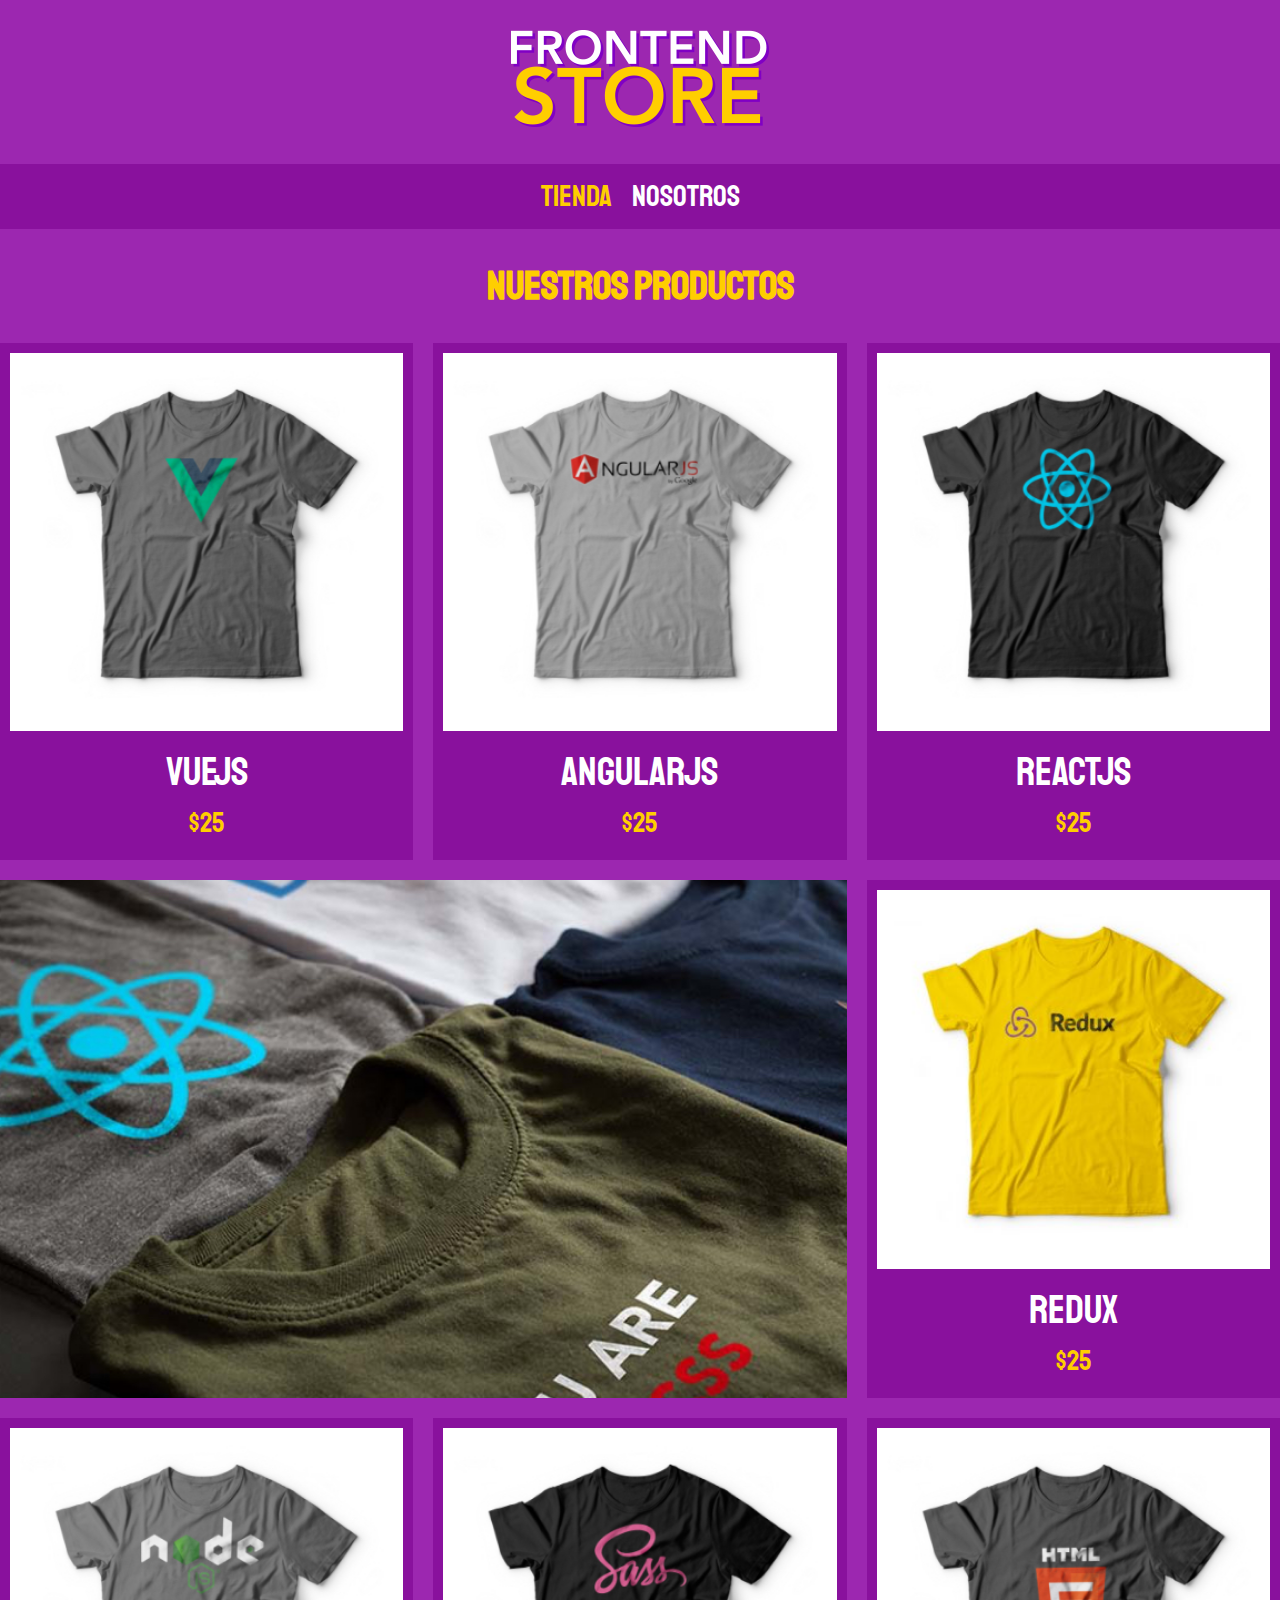
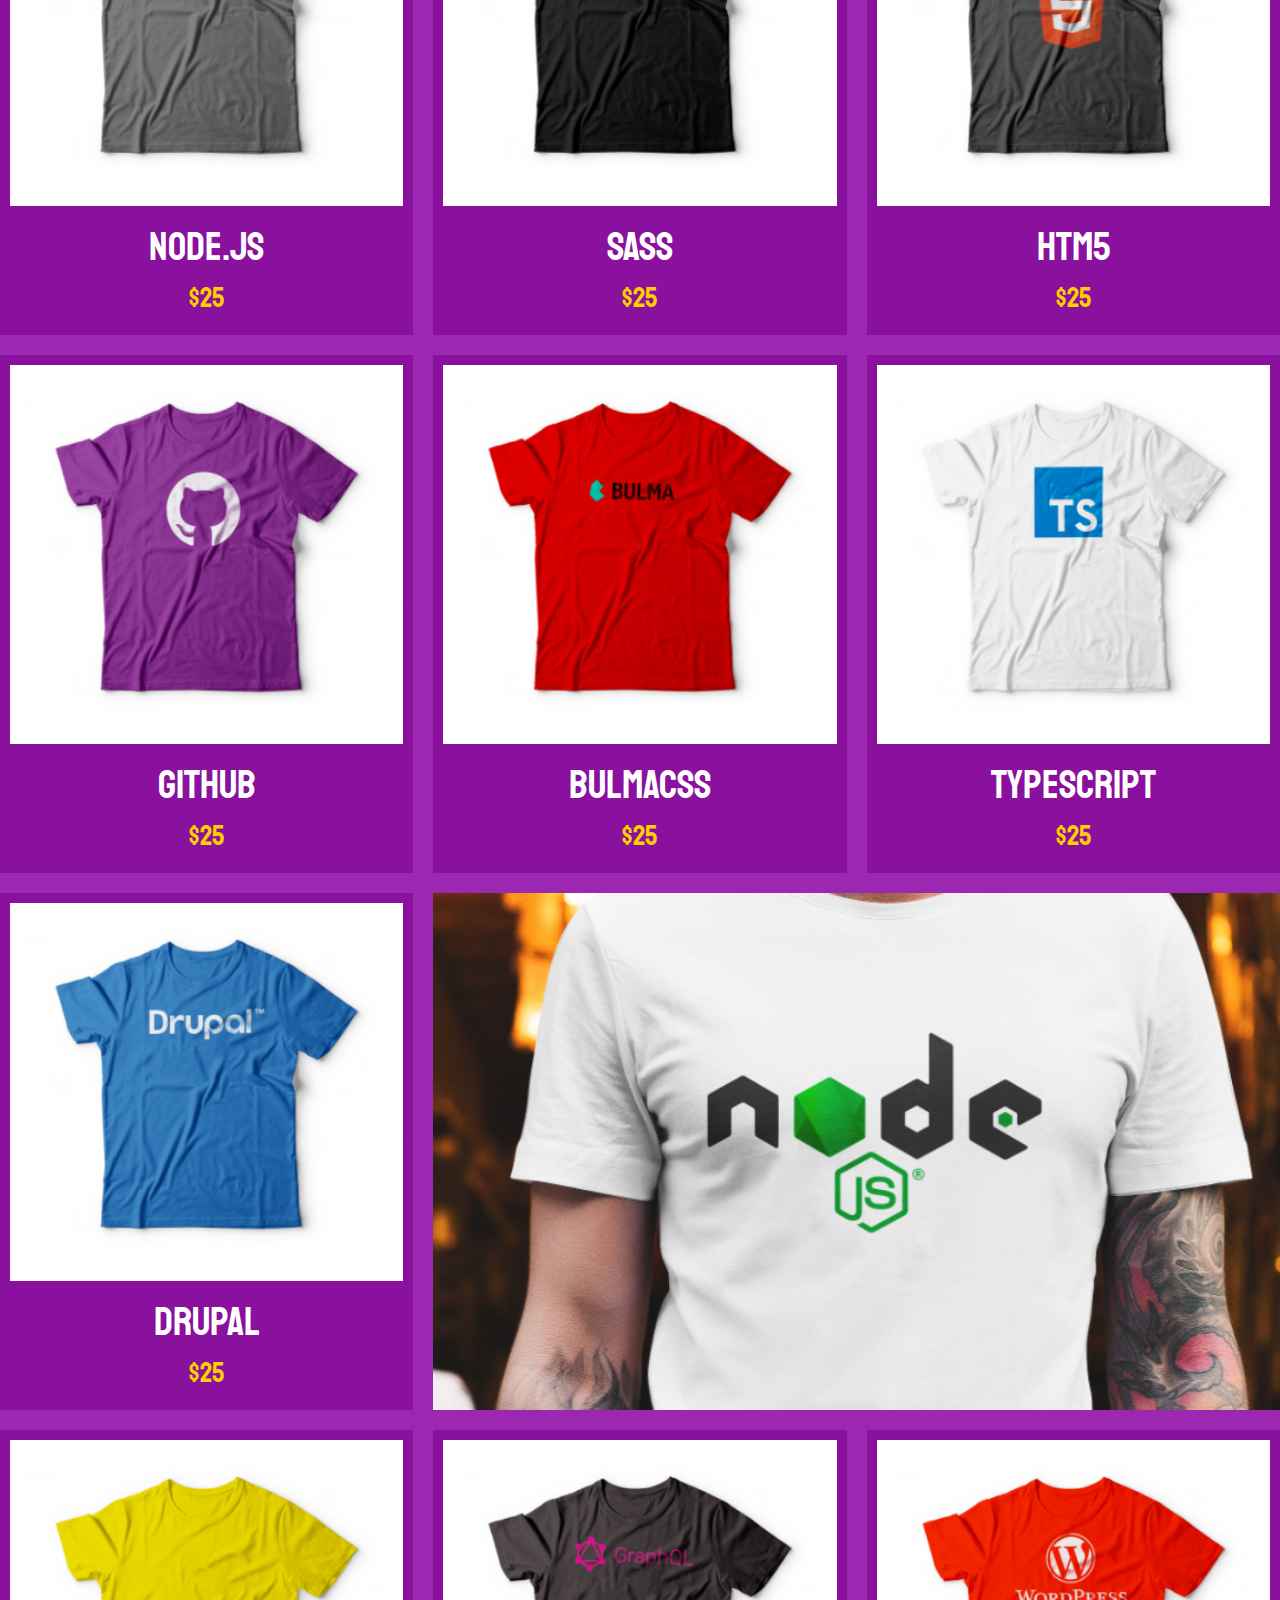
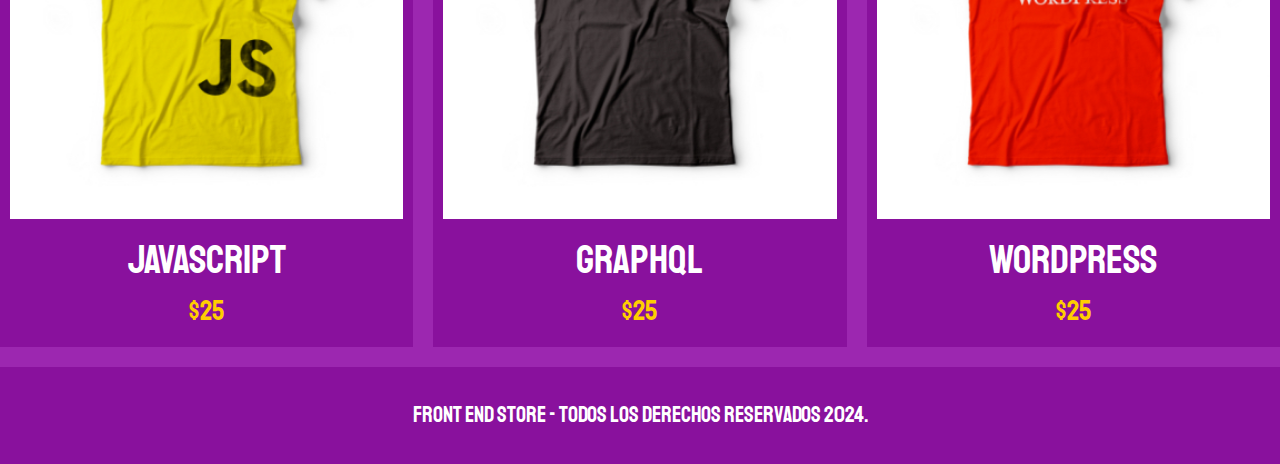
<file: index.html>
<!DOCTYPE html>
<html lang="en">

<head>
    <meta charset="UTF-8" />
    <meta name="viewport" content="width=device-width, initial-scale=1.0" />
    <title>FrontEndStore_inicio</title>
    <link rel="stylesheet" href="css/normalize.css" />
    <link rel="stylesheet" href="css/style.css" />
    <link rel="preconnect" href="https://fonts.googleapis.com" />
    <link rel="preconnect" href="https://fonts.gstatic.com" crossorigin />
    <link href="https://fonts.googleapis.com/css2?family=Staatliches&display=swap" rel="stylesheet" />
</head>

<body>
    <header class="header">
        <a href="index.html">
            <img class="header__logo" src="img/logo.png" alt="Logotipo" />
        </a>
    </header>

    <nav class="navegacion">
        <a class="navegacion__enlace navegacion__enlace--activo" href="#">Tienda</a>
        <a class="navegacion__enlace" href="nosotros.html">Nosotros</a>
    </nav>

<main>
    <h1>Nuestros Productos</h1>
    <div class="grid">
        <div class="producto">
            <a href="productos.html">
                <img class="producto__imagen" src="img/1.jpg" alt="imagen camisa">
                <div class="producto__informacion">
                    <p class="producto__nombre">VueJS</p>
                    <p class="producto__precio">$25</p>
                </div>
            </a>
        </div> <!--.producto-->
        <div class="producto">
            <a href="productos.html">
                <img class="producto__imagen" src="img/2.jpg" alt="imagen camisa">
                <div class="producto__informacion">
                    <p class="producto__nombre">AngularJS</p>
                    <p class="producto__precio">$25</p>
                </div>
            </a>
        </div> <!--.producto-->
        <div class="producto">
            <a href="productos.html">
                <img class="producto__imagen" src="img/3.jpg" alt="imagen camisa">
                <div class="producto__informacion">
                    <p class="producto__nombre">ReactJS</p>
                    <p class="producto__precio">$25</p>
                </div>
            </a>
        </div> <!--.producto-->
        <div class="producto">
            <a href="productos.html">
                <img class="producto__imagen" src="img/4.jpg" alt="imagen camisa">
                <div class="producto__informacion">
                    <p class="producto__nombre">Redux</p>
                    <p class="producto__precio">$25</p>
                </div>
            </a>
        </div> <!--.producto-->
        <div class="producto">
            <a href="productos.html">
                <img class="producto__imagen" src="img/5.jpg" alt="imagen camisa">
                <div class="producto__informacion">
                    <p class="producto__nombre">Node.js</p>
                    <p class="producto__precio">$25</p>
                </div>
            </a>
        </div> <!--.producto-->
        <div class="producto">
            <a href="productos.html">
                <img class="producto__imagen" src="img/6.jpg" alt="imagen camisa">
                <div class="producto__informacion">
                    <p class="producto__nombre">SASS</p>
                    <p class="producto__precio">$25</p>
                </div>
            </a>
        </div> <!--.producto-->
        <div class="producto">
            <a href="productos.html">
                <img class="producto__imagen" src="img/7.jpg" alt="imagen camisa">
                <div class="producto__informacion">
                    <p class="producto__nombre">HTM5</p>
                    <p class="producto__precio">$25</p>
                </div>
            </a>
        </div> <!--.producto-->
        <div class="producto">
            <a href="productos.html">
                <img class="producto__imagen" src="img/8.jpg" alt="imagen camisa">
                <div class="producto__informacion">
                    <p class="producto__nombre">Github</p>
                    <p class="producto__precio">$25</p>
                </div>
            </a>
        </div> <!--.producto-->
        <div class="producto">
            <a href="productos.html">
                <img class="producto__imagen" src="img/9.jpg" alt="imagen camisa">
                <div class="producto__informacion">
                    <p class="producto__nombre">BulmaCSS</p>
                    <p class="producto__precio">$25</p>
                </div>
            </a>
        </div> <!--.producto-->
        <div class="producto">
            <a href="productos.html">
                <img class="producto__imagen" src="img/10.jpg" alt="imagen camisa">
                <div class="producto__informacion">
                    <p class="producto__nombre">TypeScript</p>
                    <p class="producto__precio">$25</p>
                </div>
            </a>
        </div> <!--.producto-->
        <div class="producto">
            <a href="productos.html">
                <img class="producto__imagen" src="img/11.jpg" alt="imagen camisa">
                <div class="producto__informacion">
                    <p class="producto__nombre">Drupal</p>
                    <p class="producto__precio">$25</p>
                </div>
            </a>
        </div> <!--.producto-->
        <div class="producto">
            <a href="productos.html">
                <img class="producto__imagen" src="img/12.jpg" alt="imagen camisa">
                <div class="producto__informacion">
                    <p class="producto__nombre">Javascript</p>
                    <p class="producto__precio">$25</p>
                </div>
            </a>
        </div> <!--.producto-->
        <div class="producto">
            <a href="productos.html">
                <img class="producto__imagen" src="img/13.jpg" alt="imagen camisa">
                <div class="producto__informacion">
                    <p class="producto__nombre">GraphQL</p>
                    <p class="producto__precio">$25</p>
                </div>
            </a>
        </div> <!--.producto-->
        <div class="producto">
            <a href="productos.html">
                <img class="producto__imagen" src="img/14.jpg" alt="imagen camisa">
                <div class="producto__informacion">
                    <p class="producto__nombre">WordPress</p>
                    <p class="producto__precio">$25</p>
                </div>
            </a>
        </div> <!--.producto-->
        <div class="grafico grafico--camisas"></div>
        <div class="grafico grafico--node"></div>
    </div>
</main>

    <footer class="footer">
        <p class="footer__texto">Front End Store - Todos los derechos Reservados 2024.</p>
    </footer>
</body>

</html>
</file>
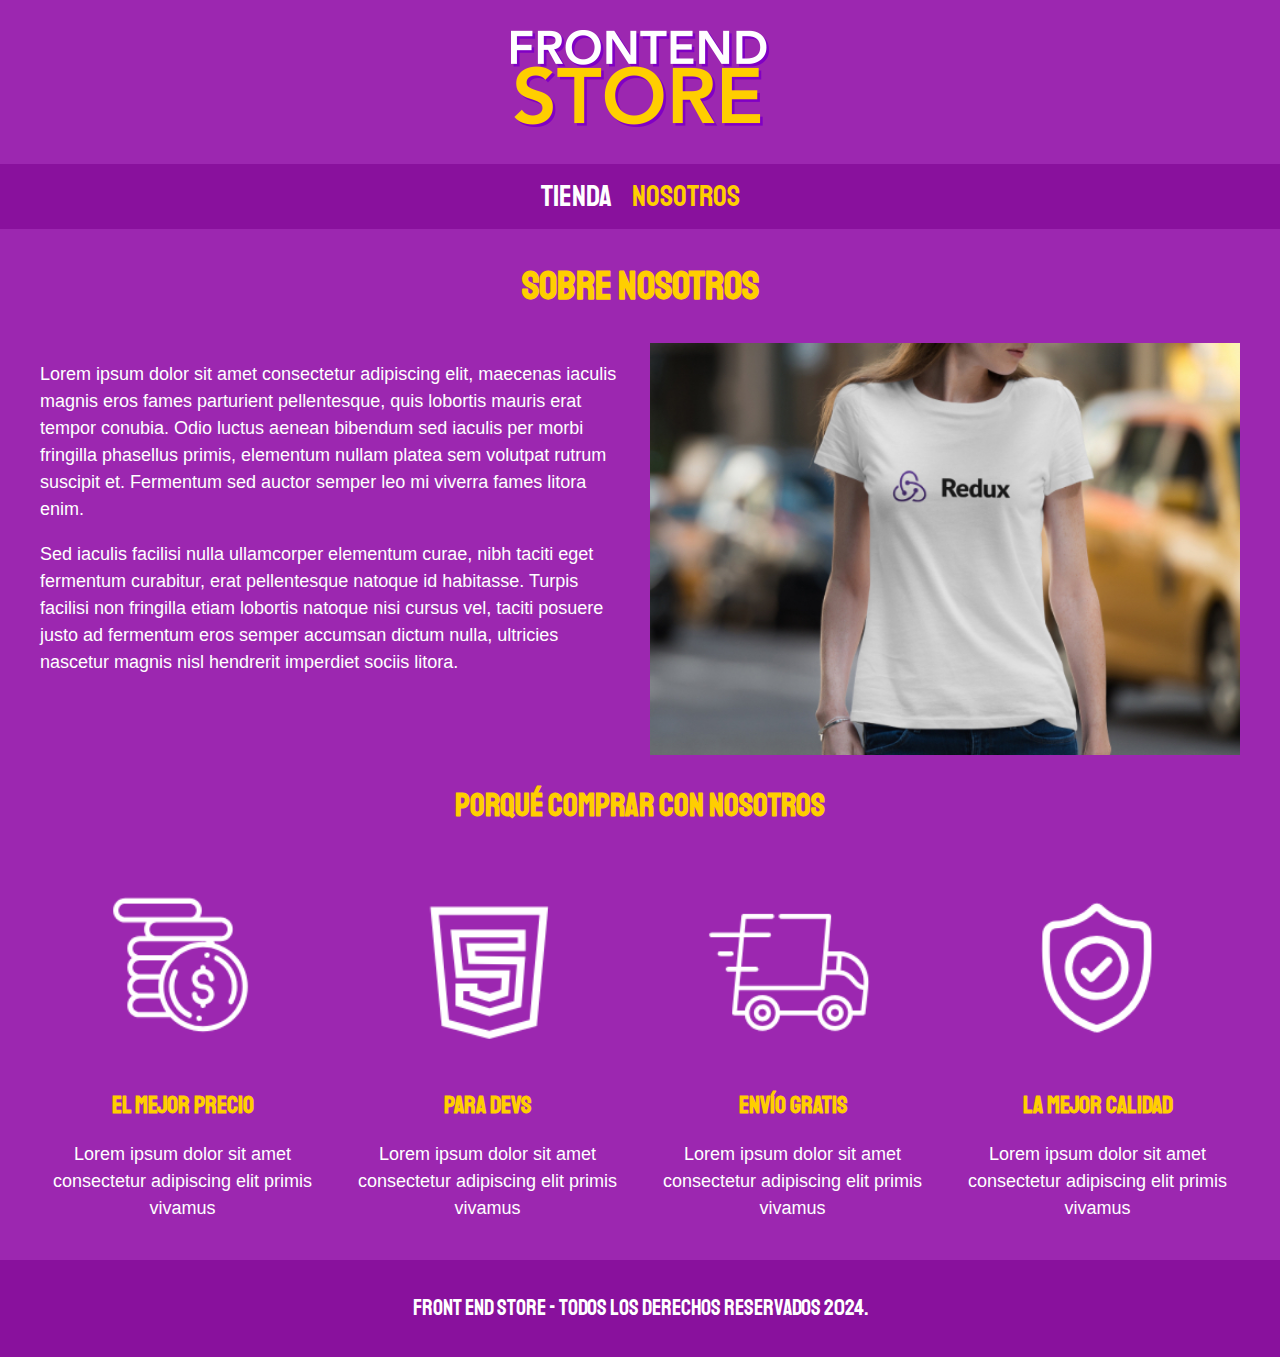
<file: nosotros.html>
<!DOCTYPE html>
<html lang="en">
  <head>
    <meta charset="UTF-8" />
    <meta name="viewport" content="width=device-width, initial-scale=1.0" />
    <title>FrontEndStore_inicio</title>
    <link rel="stylesheet" href="css/normalize.css" />
    <link rel="stylesheet" href="css/style.css" />
    <link rel="preconnect" href="https://fonts.googleapis.com" />
    <link rel="preconnect" href="https://fonts.gstatic.com" crossorigin />
    <link
      href="https://fonts.googleapis.com/css2?family=Staatliches&display=swap"
      rel="stylesheet"
    />
  </head>

  <body>
    <header class="header">
      <a href="index.html">
        <img class="header__logo" src="img/logo.png" alt="Logotipo" />
      </a>
    </header>

    <nav class="navegacion">
      <a class="navegacion__enlace" href="index.html">Tienda</a>
      <a
        class="navegacion__enlace navegacion__enlace--activo"
        href="nosotros.html"
        >Nosotros</a
      >
    </nav>

    <main class="contenedor">
      <h1>Sobre Nosotros</h1>
      <div class="nosotros">
        <div class="nosotros__contenido">
          <p>
            Lorem ipsum dolor sit amet consectetur adipiscing elit, maecenas
            iaculis magnis eros fames parturient pellentesque, quis lobortis
            mauris erat tempor conubia. Odio luctus aenean bibendum sed iaculis
            per morbi fringilla phasellus primis, elementum nullam platea sem
            volutpat rutrum suscipit et. Fermentum sed auctor semper leo mi
            viverra fames litora enim.
          </p>
          <p>
            Sed iaculis facilisi nulla ullamcorper elementum curae, nibh taciti
            eget fermentum curabitur, erat pellentesque natoque id habitasse.
            Turpis facilisi non fringilla etiam lobortis natoque nisi cursus
            vel, taciti posuere justo ad fermentum eros semper accumsan dictum
            nulla, ultricies nascetur magnis nisl hendrerit imperdiet sociis
            litora.
          </p>
        </div>

        <img
          class="nosotros__imagen"
          src="img/nosotros.jpg"
          alt="imagen nosotros"
        />
      </div>
    </main>
    <section class="contenedor comprar">
      <h2 class="comprar__titulo">porqué comprar con nosotros</h2>
      <div class="bloques">
        <div class="bloque">
          <img class="bloque__imgaen" src="img/icono_1.png" alt="porque comprar" />
          <h3 class="bloque__titulo">El Mejor Precio</h3>
          <p>
            Lorem ipsum dolor sit amet consectetur adipiscing elit primis
            vivamus
          </p>
        </div><!--.bloque-->
        <div class="bloque">
          <img class="bloque__imgaen" src="img/icono_2.png" alt="porque comprar" />
          <h3 class="bloque__titulo">Para Devs</h3>
          <p>
            Lorem ipsum dolor sit amet consectetur adipiscing elit primis
            vivamus
          </p>
        </div><!--.bloque-->
        <div class="bloque">
          <img class="bloque__imgaen" src="img/icono_3.png" alt="porque comprar" />
          <h3 class="bloque__titulo">Envío Gratis</h3>
          <p>
            Lorem ipsum dolor sit amet consectetur adipiscing elit primis
            vivamus
          </p>
        </div><!--.bloque-->
        <div class="bloque">
          <img class="bloque__imgaen" src="img/icono_4.png" alt="porque comprar" />
          <h3 class="bloque__titulo">La Mejor Calidad</h3>
          <p>
            Lorem ipsum dolor sit amet consectetur adipiscing elit primis
            vivamus
          </p>
        </div><!--.bloque-->
      </div><!--.bloques-->
    </section>

    <footer class="footer">
      <p class="footer__texto">
        Front End Store - Todos los derechos Reservados 2024.
      </p>
    </footer>
  </body>
</html>
</file>
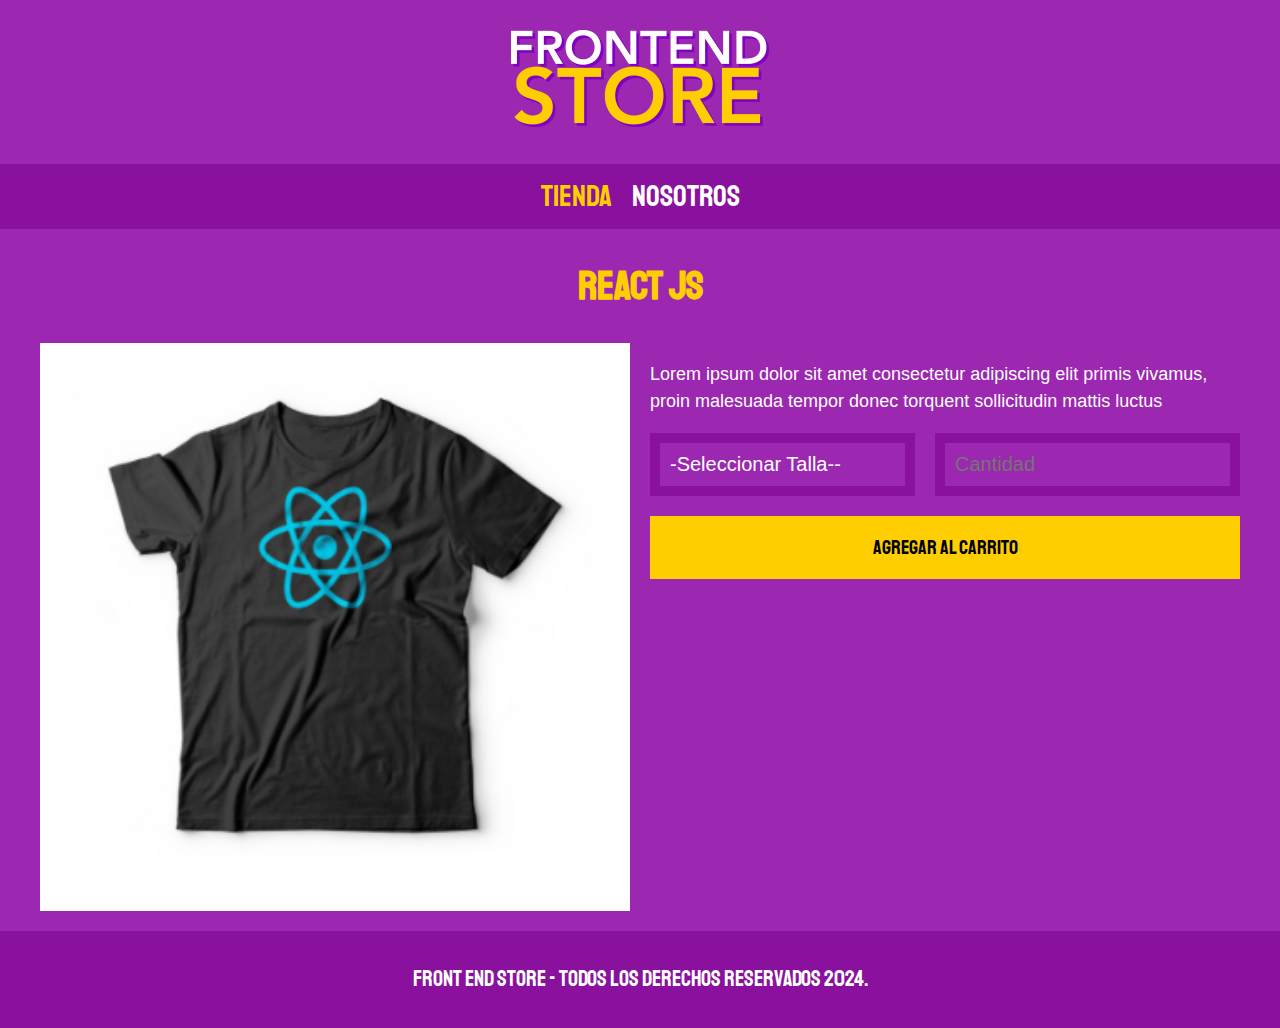
<file: productos.html>
<!DOCTYPE html>
<html lang="en">
  <head>
    <meta charset="UTF-8" />
    <meta name="viewport" content="width=device-width, initial-scale=1.0" />
    <title>FrontEndStore_inicio</title>
    <link rel="stylesheet" href="css/normalize.css" />
    <link rel="stylesheet" href="css/style.css" />
    <link rel="preconnect" href="https://fonts.googleapis.com" />
    <link rel="preconnect" href="https://fonts.gstatic.com" crossorigin />
    <link
      href="https://fonts.googleapis.com/css2?family=Staatliches&display=swap"
      rel="stylesheet"
    />
  </head>

  <body>
    <header class="header">
      <a href="index.html">
        <img class="header__logo" src="img/logo.png" alt="Logotipo" />
      </a>
    </header>

    <nav class="navegacion">
      <a class="navegacion__enlace navegacion__enlace--activo" href="index.html"
        >Tienda</a
      >
      <a class="navegacion__enlace" href="nosotros.html">Nosotros</a>
    </nav>

    <main class="contenedor">
      <h1>React JS</h1>

      <div class="camisa">
        <img class="camisa__imagen" src="img/3.jpg" alt="Imagen del Producto" />

        <div class="camisa__contenido">
          <p>
            Lorem ipsum dolor sit amet consectetur adipiscing elit primis
            vivamus, proin malesuada tempor donec torquent sollicitudin mattis
            luctus
          </p>
          <form class="formulario">
            <select class="formulario__campo">
              <option disabled selected>-Seleccionar Talla--</option>
              <option>Chica</option>
              <option>Mediana</option>
              <option>Grande</option>
            </select>
            <input class="formulario__campo" type="number" placeholder="Cantidad" min="1" />
            <input class="formulario__submit" type="submit" value="Agregar al carrito" />
          </form>
        </div>
      </div>
    </main>

    <footer class="footer">
      <p class="footer__texto">
        Front End Store - Todos los derechos Reservados 2024.
      </p>
    </footer>
  </body>
</html>
</file>
<file: css/style.css>
:root {
  --primario: #9c27b0;
  --primarioOscuro: #89119d;
  --secundario: #ffce00;
  --secundarioOscuro: rgb(233,187,2);
  --blanco: #fff;
  --negro: #000;

  --fuentePrincipal: "Staatliches", cursive;
}

html {
  box-sizing: border-box;
  font-size: 62.5%;
}
/* @media (min-width: 768px) {
  html{
  padding: 0.5rem;
  }
} */
*,
*:before,
*:after {
  box-sizing: inherit;
}

/* Globales */
body {
  background-color: var(--primario);
  font-size: 1.6rem;
  line-height: 1.5;
}

p {
  font-size: 1.8rem;
  font-family: Arial, Helvetica, sans-serif;
  color: var(--blanco);
}

a {
  text-decoration: none;
}

img {
  width: 100%;
}

.contenedor {
  max-width: 120rem;
  margin: 0 auto;
}

h1,
h2,
h3 {
  text-align: center;
  color: var(--secundario);
  font-family: var(--fuentePrincipal);
}

h1 {
  font-size: 4rem;
}
h2 {
  font-size: 3.2rem;
}
h3 {
  font-size: 2.4rem;
}

.header {
  display: flex;
  justify-content: center;
}

.header__logo {
  margin: 3rem 0;
}

.footer {
  background-color: var(--primarioOscuro);
  padding: 1rem 0;
  margin-top: 2rem;
}

.footer__texto {
  font-family: var(--fuentePrincipal);
  text-align: center;
  font-size: 2.2rem;
}

.navegacion {
  background-color: var(--primarioOscuro);
  padding: 1rem 0;
  display: flex;
  justify-content: center;
  gap: 2rem; /* Separación forma nueva */
}

.navegacion__enlace {
  font-family: var(--fuentePrincipal);
  color: var(--blanco);
  font-size: 3rem;
}

.navegacion__enlace--activo,
.navegacion__enlace:hover {
  color: var(--secundario);
}

/* Grid */
.grid {
  display: grid;
  grid-template-columns: repeat(2, 1fr);
  gap: 2rem;
}

@media (min-width: 768px) {
  .grid {
    grid-template-columns: repeat(3, 1fr);
  }
}

/* Productos */

.producto {
  background-color: var(--primarioOscuro);
  padding: 1rem;
}
.producto__imagen {
  width: 100%;
}
.producto__informacion {
}
.producto__nombre {
  font-size: 4rem;
}
.producto__precio {
  font-size: 2.8rem;
  color: var(--secundario);
}

.producto__nombre,
.producto__precio {
  font-family: var(--fuentePrincipal);
  margin: 1rem 0;
  text-align: center;
  line-height: 1.2;
}

/* Graficos*/

.grafico {
  min-height: 30rem;
  background-repeat: no-repeat;
  background-size: cover;
  grid-column: 1/3;
}

.grafico--camisas {
  grid-row: 2/3;
  background-image: url(../img/grafico1.jpg);
}
.grafico--node {
  background-image: url(../img/grafico2.jpg);
  grid-row: 8/9;
}

@media (min-width: 768px) {
  .grafico--node {
    grid-row: 5/6;
    grid-column: 2/4;
  }
}

/* Nosotros */
.nosotros {
  display: grid;
  grid-template-rows: repeat(2, auto);
}

@media (min-width: 768px) {
  .nosotros {
    grid-template-columns: repeat(2, 1fr);
    column-gap: 2rem;
  }
}

.nosotros__imagen {
  grid-row: 1/2;
}

@media (min-width: 768px) {
  .nosotros__imagen {
    grid-column: 2/3;
  }
}

/* BLoques */
.bloques {
  display: grid;
  grid-template-columns: repeat(2, 1fr);
  gap: 2rem;
}

@media (min-width: 768px) {
  .bloques {
    grid-template-columns: repeat(4, 1fr);
  }
}

.bloque {
  text-align: center;
}

.bloque__titulo {
  margin: 0;
}

/* Pagina del Producto */
@media (min-width: 768px) {
  .camisa {
    display: grid;
    grid-template-columns: repeat(2, 1fr);
    column-gap: 2rem;
  }
}

.formulario {
  display: grid;
  grid-template-columns: repeat(2,1fr);
  gap: 2rem;
}

.formulario__campo {
  /* border-color: var(--primarioOscuro);
  border-width: 1rem;
  border-style: solid; */
  border: 1rem solid var(--primarioOscuro);
  background-color: var(--primario);
  color: var(--blanco);
  font-size: 2rem;
  font-family: Arial, Helvetica, sans-serif;
  padding: 1rem;
  appearance: none;
}


.formulario__submit {
  background-color: var(--secundario);
  border: none;
  font-size: 2rem;
  font-family: var(--fuentePrincipal);
  padding: 2rem;
  transition: background-color .3s ease;
  grid-column: 1/3;
}

.formulario__submit:hover{
  cursor: pointer;
  background-color: var(--secundarioOscuro);
}
</file>
